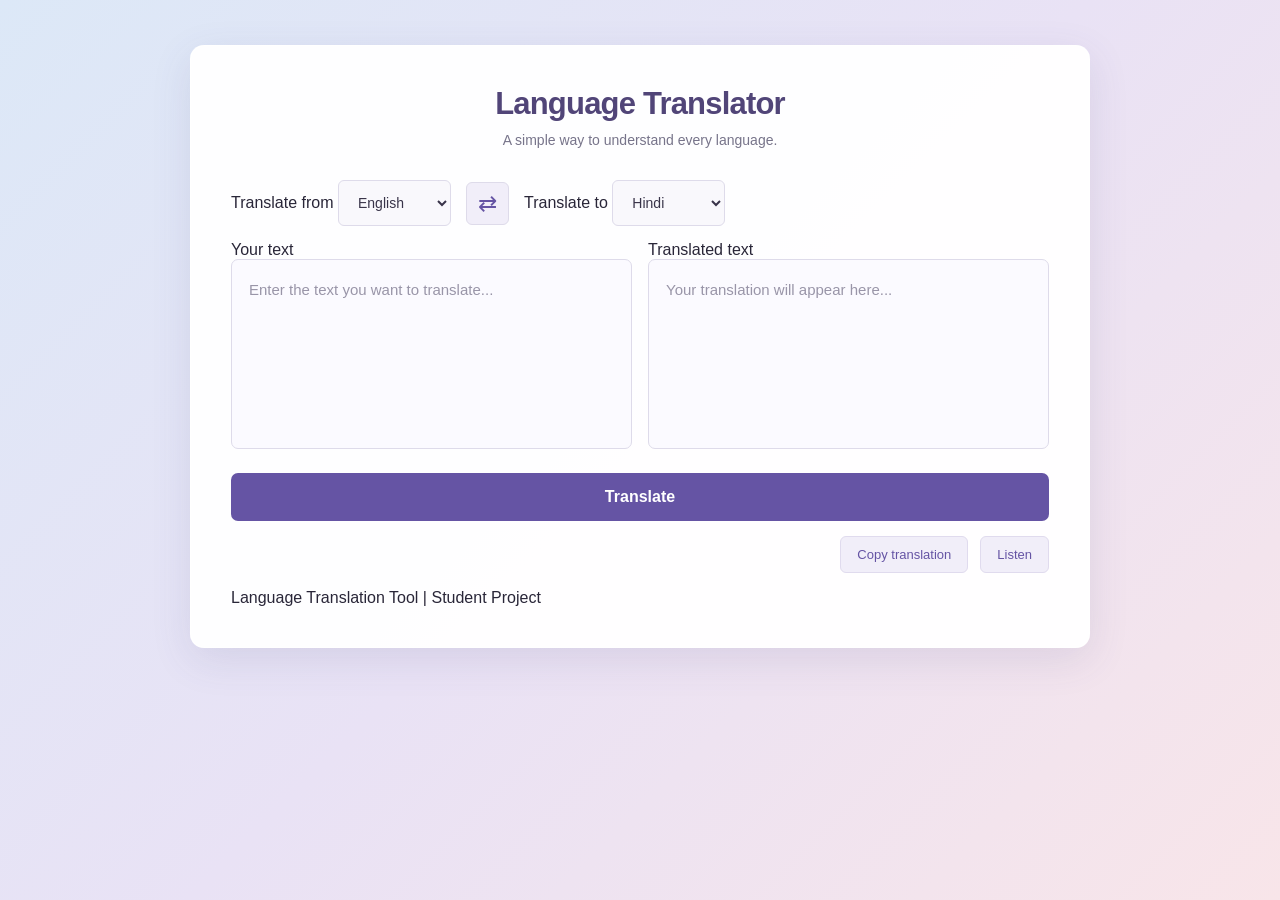
<file: Language-Translator/index.html>
<!DOCTYPE html>
<html lang="en">

<head>
    <meta charset="UTF-8">
    <meta name="viewport" content="width=device-width, initial-scale=1.0">
    <title>Language Translation Tool</title>
    <link rel="stylesheet" href="style.css">
</head>

<body>

    <main class="container">

        <header>
            <h1>Language Translator</h1>
            <p class="subtitle">
                A simple way to understand every language.
            </p>
        </header>

        <section class="translator">

            <div class="language-section">

                <label class="language-box">
                    <span>Translate from</span>
                    <select id="sourceLang">
                        <option value="en">English</option>
                        <option value="hi">Hindi</option>
                        <option value="pa">Punjabi</option>
                        <option value="fr">French</option>
                        <option value="es">Spanish</option>
                        <option value="de">German</option>
                        <option value="it">Italian</option>
                        <option value="ja">Japanese</option>
                        <option value="zh">Chinese</option>
                        <option value="ar">Arabic</option>
                    </select>
                </label>

                <button id="swapBtn" type="button"
                    aria-label="Swap languages" title="Swap languages">
                    ⇄
                </button>

                <label class="language-box">
                    <span>Translate to</span>
                    <select id="targetLang">
                        <option value="hi">Hindi</option>
                        <option value="en">English</option>
                        <option value="pa">Punjabi</option>
                        <option value="fr">French</option>
                        <option value="es">Spanish</option>
                        <option value="de">German</option>
                        <option value="it">Italian</option>
                        <option value="ja">Japanese</option>
                        <option value="zh">Chinese</option>
                        <option value="ar">Arabic</option>
                    </select>
                </label>

            </div>

            <div class="text-section">

                <div class="text-panel">
                    <label for="inputText">Your text</label>
                    <textarea
                        id="inputText"
                        placeholder="Enter the text you want to translate..."
                        maxlength="5000"></textarea>
                </div>

                <div class="text-panel">
                    <label for="outputText">Translated text</label>
                    <textarea
                        id="outputText"
                        placeholder="Your translation will appear here..."
                        readonly></textarea>
                </div>

            </div>

            <button id="translateBtn" type="button">
                Translate
            </button>

            <div class="actions">

                <button id="copyBtn" type="button">
                    Copy translation
                </button>

                <button id="speakBtn" type="button">
                    Listen
                </button>

            </div>

            <p id="status" role="status" aria-live="polite"></p>

        </section>

        <footer>
            <p>Language Translation Tool | Student Project</p>
        </footer>

    </main>

    <script src="script.js"></script>

</body>
</html>
</file>
<file: Language-Translator/style.css>
/* General styling */

* {
    margin: 0;
    padding: 0;
    box-sizing: border-box;
    font-family: 'Segoe UI', Arial, sans-serif;
}

body {
    min-height: 100vh;
    background: linear-gradient(
        135deg,
        #dce8f7 0%,
        #e9e2f5 50%,
        #f8e5e9 100%
    );

    display: flex;
    justify-content: center;
    align-items: flex-start;
    padding: 45px 20px;
    color: #292638;
}


/* Main container */

.container {
    width: 100%;
    max-width: 900px;
    margin: 0 auto;
    padding: 40px;

    background: rgba(255, 255, 255, 0.96);
    border: 1px solid rgba(255, 255, 255, 0.9);
    border-radius: 14px;

    box-shadow: 0 12px 40px rgba(74, 75, 130, 0.12);
}


/* Heading */

h1 {
    text-align: center;
    font-size: 31px;
    font-weight: 650;
    letter-spacing: -0.8px;
    margin-bottom: 10px;
    color: #514578;
}

.subtitle {
    text-align: center;
    font-size: 14px;
    color: #77748a;
    margin-bottom: 32px;
}


/* Language selection */

.language-section {
    display: flex;
    align-items: center;
    gap: 15px;
    margin-bottom: 15px;
}

select {
    flex: 1;
    padding: 13px 15px;

    background: #f9f8fc;
    border: 1px solid #dedbea;
    border-radius: 6px;

    color: #393449;
    font-size: 14px;
    cursor: pointer;
    outline: none;
}

select:focus {
    border-color: #8170bd;
}


/* Swap button */

#swapBtn {
    width: 43px;
    height: 43px;

    border: 1px solid #dedbea;
    border-radius: 6px;

    background: #f1eef9;
    color: #6554a4;

    font-size: 23px;
    cursor: pointer;
    transition: 0.2s;
}

#swapBtn:hover {
    background: #e4def5;
    transform: scale(1.05);
}


/* Text boxes */

.text-section {
    display: grid;
    grid-template-columns: 1fr 1fr;
    gap: 16px;
}

textarea {
    width: 100%;
    height: 190px;
    padding: 17px;

    background: #fbfaff;
    border: 1px solid #dedbea;
    border-radius: 7px;

    color: #333044;
    font-size: 15px;
    line-height: 1.7;

    resize: none;
    outline: none;
}

textarea:focus {
    border-color: #8170bd;
    background: #ffffff;
}

textarea::placeholder {
    color: #9995a8;
}


/* Translate button */

#translateBtn {
    width: 100%;
    margin-top: 20px;
    padding: 15px;

    background: #6554a4;
    color: white;

    border: none;
    border-radius: 7px;

    font-size: 16px;
    font-weight: 600;

    cursor: pointer;
    transition: background 0.2s;
}

#translateBtn:hover {
    background: #514184;
}

#translateBtn:disabled {
    opacity: 0.6;
    cursor: not-allowed;
}


/* Copy and Listen buttons */

.actions {
    display: flex;
    justify-content: flex-end;
    gap: 12px;
    margin-top: 15px;
}

.actions button {
    padding: 10px 16px;

    background: #f1eef9;
    border: 1px solid #e0dbee;
    border-radius: 6px;

    color: #6554a4;
    font-size: 13px;

    cursor: pointer;
    transition: 0.2s;
}

.actions button:hover {
    background: #e4def5;
}


/* Status message */

#status {
    text-align: center;
    margin-top: 16px;

    font-size: 13px;
    color: #6554a4;
    line-height: 1.5;
}


/* Mobile responsive design */

@media (max-width: 600px) {

    body {
        padding: 20px 12px;
    }

    .container {
        padding: 23px 18px;
    }

    h1 {
        font-size: 25px;
    }

    .subtitle {
        font-size: 13px;
        margin-bottom: 25px;
    }

    .text-section {
        grid-template-columns: 1fr;
    }

    textarea {
        height: 150px;
    }

    .language-section {
        gap: 8px;
    }

    select {
        padding: 11px 8px;
        font-size: 12px;
    }

    #swapBtn {
        width: 38px;
        height: 38px;
        font-size: 20px;
    }

    .actions button {
        padding: 9px 12px;
    }
}
</file>
